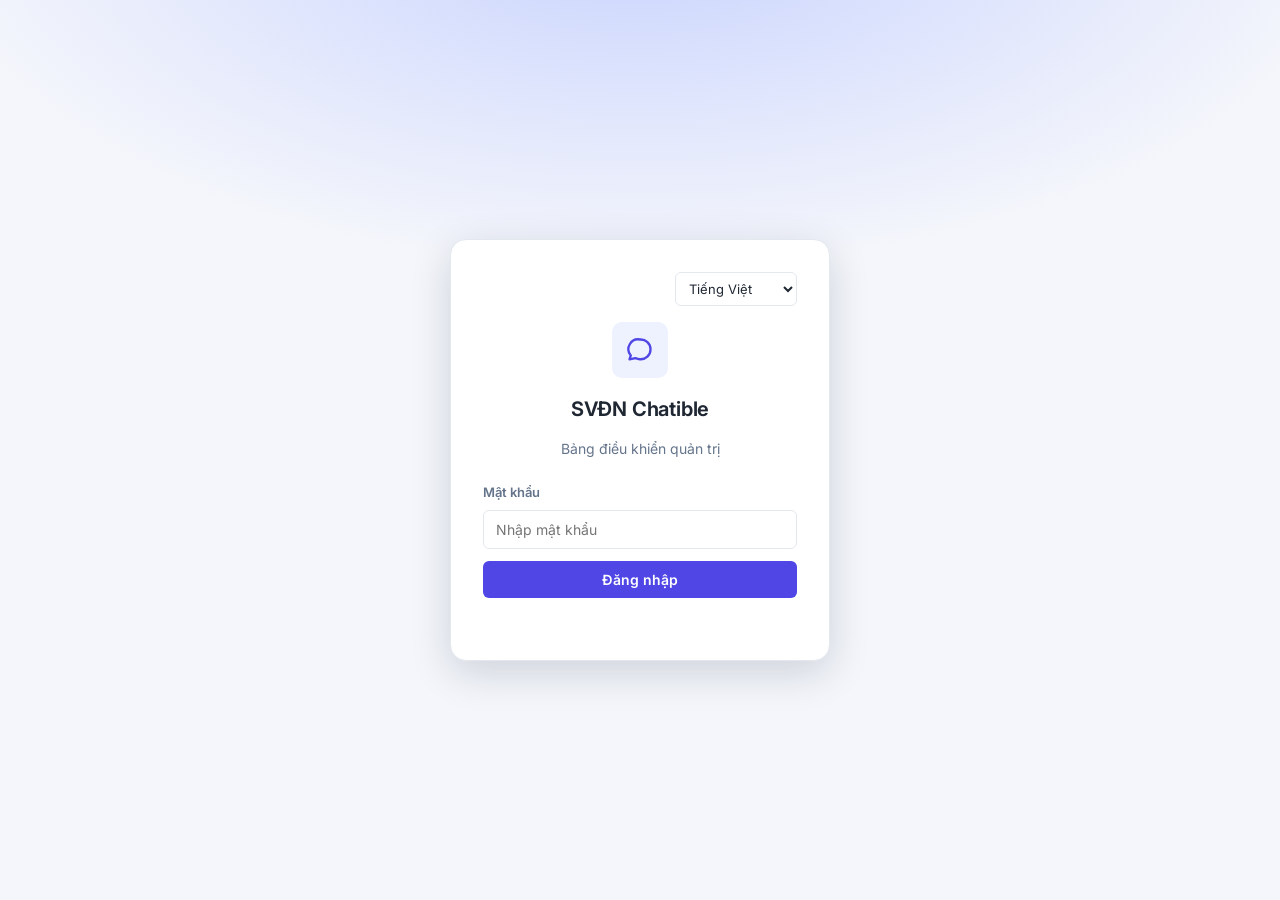
<file: index.html>
<!DOCTYPE html>
<html lang="vi">
  <head>
    <meta charset="UTF-8" />
    <meta name="viewport" content="width=device-width, initial-scale=1" />
    <title data-i18n="login.title">SVĐN Chatible — Đăng nhập</title>
    <link rel="preconnect" href="https://fonts.googleapis.com" />
    <link
      href="https://fonts.googleapis.com/css2?family=Inter:wght@400;500;600;700&display=swap"
      rel="stylesheet"
    />
    <link href="/css/app.css" rel="stylesheet" />
  </head>
  <body>
    <div class="login">
      <div class="login__card">
        <div class="login__logo">
          <svg viewBox="0 0 24 24" width="28" height="28" fill="none" stroke="currentColor"
            stroke-width="2" stroke-linecap="round" stroke-linejoin="round">
            <path d="M21 11.5a8.4 8.4 0 0 1-9 8.4 9 9 0 0 1-4-1L3 20l1.1-3.3A8.4 8.4 0 0 1 12 3a8.4 8.4 0 0 1 9 8.5z" />
          </svg>
        </div>
        <h1 class="login__title">SVĐN Chatible</h1>
        <p class="login__subtitle" data-i18n="login.subtitle">Bảng điều khiển quản trị</p>

        <form class="login__form" id="login-form">
          <div class="field">
            <label for="pwd" data-i18n="login.password">Mật khẩu</label>
            <input class="input" type="password" id="pwd" placeholder="Nhập mật khẩu" data-i18n-placeholder="login.passwordPlaceholder" autocomplete="current-password" />
          </div>
          <button class="btn btn--block" type="submit" id="login-button" data-i18n="login.submit">Đăng nhập</button>
          <div class="login__error" id="login-error"></div>
        </form>
      </div>
    </div>

    <script src="/js/crypto-js.min.js"></script>
    <script type="module" src="/js/login.js"></script>
  </body>
</html>
</file>
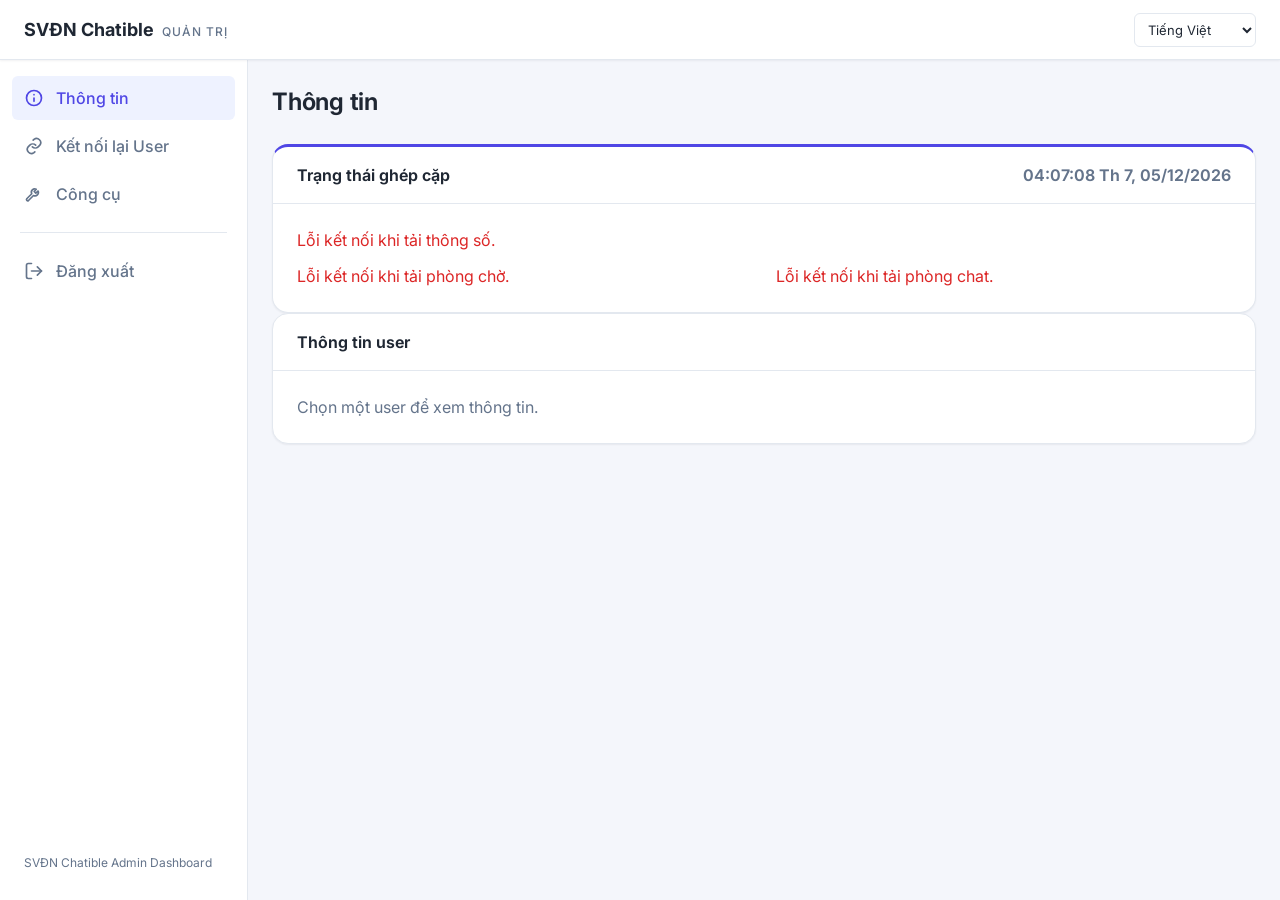
<file: admin.html>
<!DOCTYPE html>
<html lang="vi">
  <head>
    <meta charset="utf-8" />
    <meta name="viewport" content="width=device-width, initial-scale=1" />
    <title data-i18n="admin.title">SVĐN Chatible — Thông tin</title>
    <link rel="preconnect" href="https://fonts.googleapis.com" />
    <link
      href="https://fonts.googleapis.com/css2?family=Inter:wght@400;500;600;700&display=swap"
      rel="stylesheet"
    />
    <link href="/css/app.css" rel="stylesheet" />
  </head>
  <body>
    <div class="app" id="app">
      <main class="main">
        <div class="main__inner">
          <h1 class="page-title" data-i18n="admin.heading">Thông tin</h1>

          <div class="card card--accent">
            <div class="card__header">
              <span data-i18n="matching.status">Trạng thái ghép cặp</span>
              <span class="muted" id="refresh-time"></span>
            </div>
            <div class="card__body">
              <div id="stats"></div>
              <div class="grid grid--2">
                <div id="waitroom"></div>
                <div id="chatroom"></div>
              </div>
            </div>
          </div>

          <div class="card">
            <div class="card__header" data-i18n="user.info">Thông tin user</div>
            <div class="card__body">
              <div id="userinfo"><div class="muted" data-i18n="user.select">Chọn một user để xem thông tin.</div></div>
            </div>
          </div>
        </div>
      </main>
    </div>

    <script type="module" src="/js/admin.js"></script>
  </body>
</html>
</file>
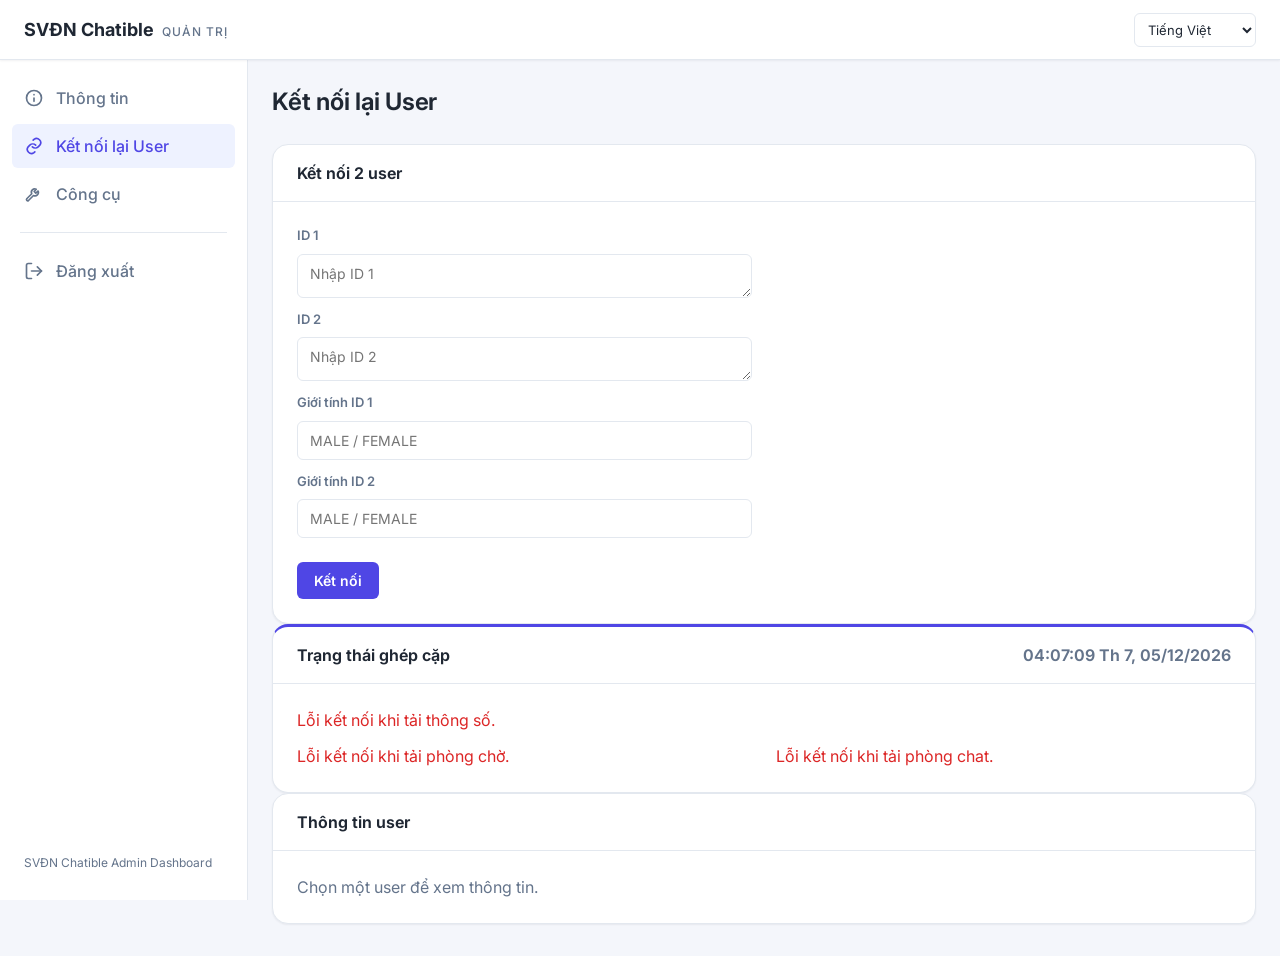
<file: connect.html>
<!DOCTYPE html>
<html lang="vi">
  <head>
    <meta charset="utf-8" />
    <meta name="viewport" content="width=device-width, initial-scale=1" />
    <title data-i18n="connect.title">SVĐN Chatible — Kết nối lại User</title>
    <link rel="preconnect" href="https://fonts.googleapis.com" />
    <link
      href="https://fonts.googleapis.com/css2?family=Inter:wght@400;500;600;700&display=swap"
      rel="stylesheet"
    />
    <link href="/css/app.css" rel="stylesheet" />
  </head>
  <body>
    <div class="app" id="app">
      <main class="main">
        <div class="main__inner">
          <h1 class="page-title" data-i18n="connect.heading">Kết nối lại User</h1>

          <div class="card">
            <div class="card__header" data-i18n="connect.cardTitle">Kết nối 2 user</div>
            <div class="card__body">
              <div class="grid grid--2">
                <div>
                  <div class="field">
                    <label for="id1" data-i18n="connect.id1">ID 1</label>
                    <textarea class="input" id="id1" rows="1" placeholder="Nhập ID 1" data-i18n-placeholder="connect.id1Placeholder"></textarea>
                  </div>
                  <div class="field">
                    <label for="id2" data-i18n="connect.id2">ID 2</label>
                    <textarea class="input" id="id2" rows="1" placeholder="Nhập ID 2" data-i18n-placeholder="connect.id2Placeholder"></textarea>
                  </div>
                  <div class="field">
                    <label for="gender1" data-i18n="connect.gender1">Giới tính ID 1</label>
                    <input class="input" id="gender1" placeholder="MALE / FEMALE" />
                  </div>
                  <div class="field">
                    <label for="gender2" data-i18n="connect.gender2">Giới tính ID 2</label>
                    <input class="input" id="gender2" placeholder="MALE / FEMALE" />
                  </div>
                  <br />
                  <button class="btn" id="connect-btn" data-i18n="connect.submit">Kết nối</button>
                </div>
                <div id="connect-status"></div>
              </div>
            </div>
          </div>

          <div class="card card--accent">
            <div class="card__header">
              <span data-i18n="matching.status">Trạng thái ghép cặp</span>
              <span class="muted" id="refresh-time"></span>
            </div>
            <div class="card__body">
              <div id="stats"></div>
              <div class="grid grid--2">
                <div id="waitroom"></div>
                <div id="chatroom"></div>
              </div>
            </div>
          </div>

          <div class="card">
            <div class="card__header" data-i18n="user.info">Thông tin user</div>
            <div class="card__body">
              <div id="userinfo"><div class="muted" data-i18n="user.select">Chọn một user để xem thông tin.</div></div>
            </div>
          </div>
        </div>
      </main>
    </div>

    <script type="module" src="/js/connect.js"></script>
  </body>
</html>
</file>
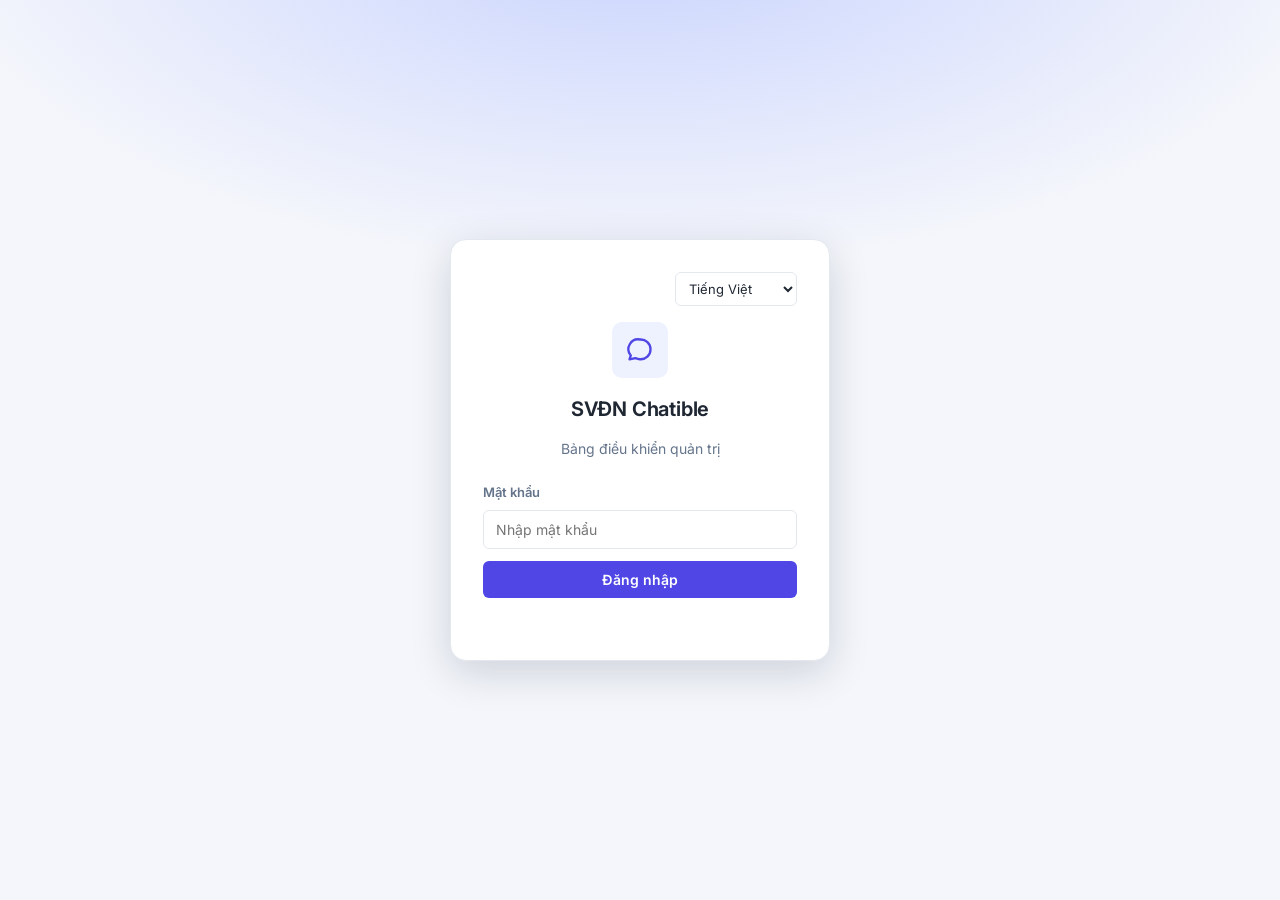
<file: logout.html>
<!DOCTYPE html>
<html lang="vi">
  <head>
    <meta charset="utf-8" />
    <meta name="viewport" content="width=device-width, initial-scale=1" />
    <title>SVĐN Chatible — Đăng xuất</title>
  </head>
  <body>
    <script type="module">
      import { redirectToLogin } from '/js/session.js';
      redirectToLogin();
    </script>
  </body>
</html>
</file>
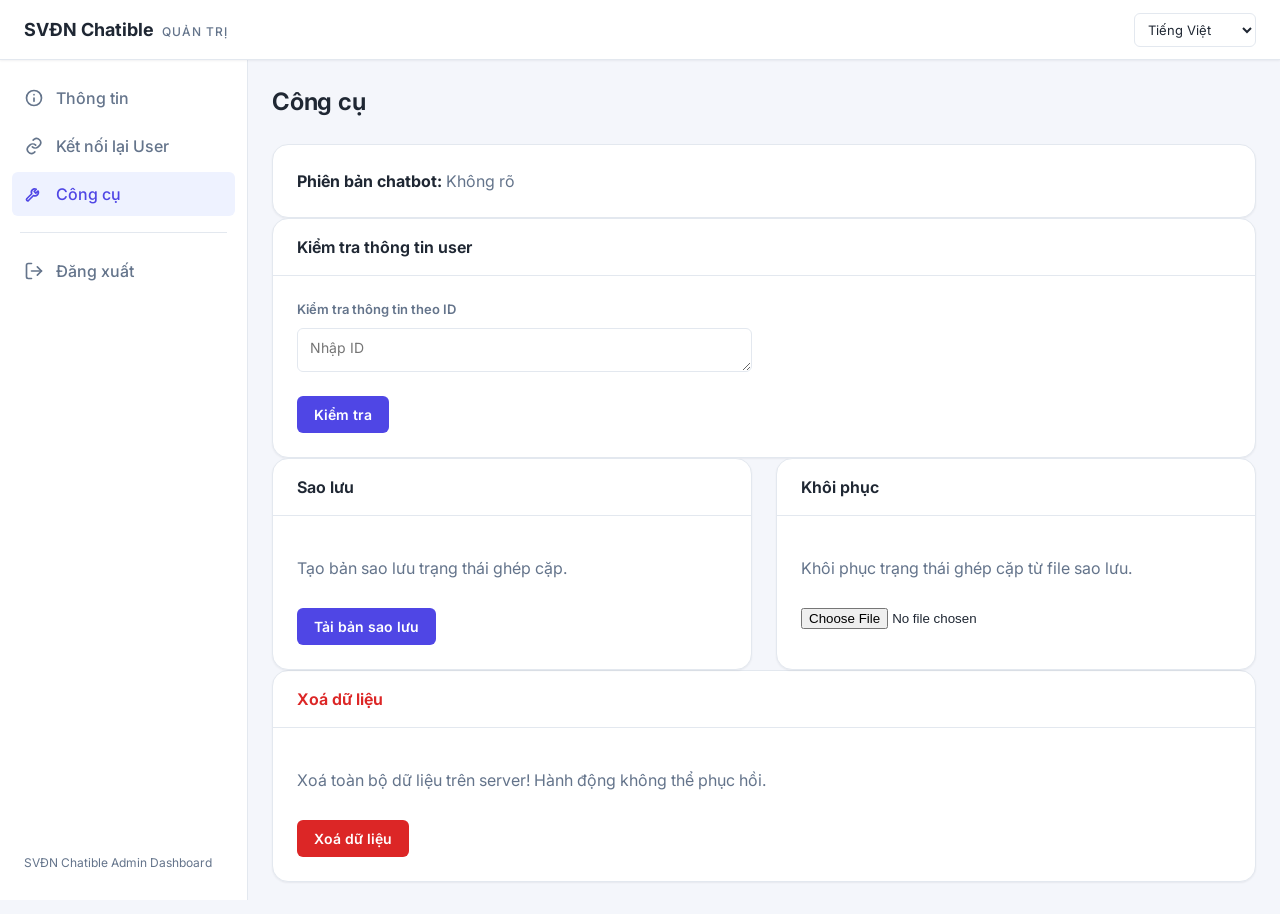
<file: utils.html>
<!DOCTYPE html>
<html lang="vi">
  <head>
    <meta charset="utf-8" />
    <meta name="viewport" content="width=device-width, initial-scale=1" />
    <title data-i18n="tools.title">SVĐN Chatible — Công cụ</title>
    <link rel="preconnect" href="https://fonts.googleapis.com" />
    <link
      href="https://fonts.googleapis.com/css2?family=Inter:wght@400;500;600;700&display=swap"
      rel="stylesheet"
    />
    <link href="/css/app.css" rel="stylesheet" />
  </head>
  <body>
    <div class="app" id="app">
      <main class="main">
        <div class="main__inner">
          <h1 class="page-title" data-i18n="tools.heading">Công cụ</h1>

          <div class="card">
            <div class="card__body">
              <b data-i18n="tools.version">Phiên bản chatbot:</b> <span id="version" class="muted">…</span>
            </div>
          </div>

          <div class="card">
            <div class="card__header" data-i18n="tools.checkTitle">Kiểm tra thông tin user</div>
            <div class="card__body">
              <div class="grid grid--2">
                <div>
                  <div class="field">
                    <label for="tool-id" data-i18n="tools.checkLabel">Kiểm tra thông tin theo ID</label>
                    <textarea class="input" id="tool-id" rows="1" placeholder="Nhập ID" data-i18n-placeholder="tools.idPlaceholder"></textarea>
                  </div>
                  <br />
                  <button class="btn" id="check-btn" data-i18n="tools.check">Kiểm tra</button>
                </div>
                <div id="tool-info"></div>
              </div>
            </div>
          </div>

          <div class="grid grid--2">
            <div class="card">
              <div class="card__header" data-i18n="tools.backup">Sao lưu</div>
              <div class="card__body">
                <p class="muted" data-i18n="tools.backupDescription">Tạo bản sao lưu trạng thái ghép cặp.</p>
                <button class="btn" id="backup-btn" data-i18n="tools.download">Tải bản sao lưu</button>
              </div>
            </div>

            <div class="card">
              <div class="card__header" data-i18n="tools.restore">Khôi phục</div>
              <div class="card__body">
                <p class="muted" data-i18n="tools.restoreDescription">Khôi phục trạng thái ghép cặp từ file sao lưu.</p>
                <input type="file" id="fileToLoad" accept="application/json" />
                <div id="restore-status"></div>
              </div>
            </div>
          </div>

          <div class="card">
            <div class="card__header card__header--danger" data-i18n="tools.delete">Xoá dữ liệu</div>
            <div class="card__body">
              <p class="muted" data-i18n="tools.deleteDescription">Xoá toàn bộ dữ liệu trên server! Hành động không thể phục hồi.</p>
              <button class="btn btn--danger" id="reset-btn" data-i18n="tools.delete">Xoá dữ liệu</button>
            </div>
          </div>
        </div>
      </main>
    </div>

    <script type="module" src="/js/tools.js"></script>
  </body>
</html>
</file>
<file: css/app.css>
/* ============================================================
   SVĐN Chatible Admin — modern stylesheet
   Replaces Bootstrap 3 + Lumino template. No framework, no build.
   ============================================================ */

/* ---------- Design tokens ---------- */
:root {
  --color-bg: #f4f6fb;
  --color-surface: #ffffff;
  --color-surface-muted: #f8fafc;
  --color-border: #e3e8ef;
  --color-text: #1f2733;
  --color-text-muted: #64748b;

  --color-primary: #4f46e5;
  --color-primary-hover: #4338ca;
  --color-primary-soft: #eef2ff;

  --color-success: #16a34a;
  --color-success-soft: #ecfdf3;
  --color-danger: #dc2626;
  --color-danger-hover: #b91c1c;
  --color-danger-soft: #fef2f2;
  --color-warning: #d97706;

  --space-1: 4px;
  --space-2: 8px;
  --space-3: 12px;
  --space-4: 16px;
  --space-5: 24px;
  --space-6: 32px;

  --radius-sm: 6px;
  --radius: 10px;
  --radius-lg: 16px;

  --shadow-sm: 0 1px 2px rgba(15, 23, 42, 0.06);
  --shadow: 0 4px 16px rgba(15, 23, 42, 0.08);
  --shadow-lg: 0 12px 40px rgba(15, 23, 42, 0.16);

  --sidebar-w: 248px;
  --topbar-h: 60px;

  --font: 'Inter', system-ui, -apple-system, 'Segoe UI', Roboto, 'Helvetica Neue',
    Arial, 'Noto Sans', sans-serif;
}

/* ---------- Reset ---------- */
*,
*::before,
*::after {
  box-sizing: border-box;
}

html,
body {
  margin: 0;
  padding: 0;
}

body {
  font-family: var(--font);
  background: var(--color-bg);
  color: var(--color-text);
  line-height: 1.5;
  -webkit-font-smoothing: antialiased;
}

a {
  color: var(--color-primary);
  text-decoration: none;
  cursor: pointer;
}
a:hover {
  text-decoration: underline;
}

h1,
h2,
h3 {
  margin: 0;
  font-weight: 650;
  letter-spacing: -0.01em;
}

img {
  max-width: 100%;
}

/* ============================================================
   App shell: topbar + sidebar + main
   ============================================================ */
.app {
  min-height: 100vh;
}

.topbar {
  position: fixed;
  top: 0;
  left: 0;
  right: 0;
  height: var(--topbar-h);
  z-index: 30;
  display: flex;
  align-items: center;
  gap: var(--space-3);
  padding: 0 var(--space-5);
  background: var(--color-surface);
  border-bottom: 1px solid var(--color-border);
  box-shadow: var(--shadow-sm);
}

.topbar__brand {
  display: flex;
  align-items: baseline;
  gap: var(--space-2);
  font-weight: 700;
  font-size: 18px;
  color: var(--color-text);
}
.topbar__brand small {
  font-size: 12px;
  font-weight: 500;
  color: var(--color-text-muted);
  text-transform: uppercase;
  letter-spacing: 0.08em;
}
.language-selector {
  margin-left: auto;
  min-height: 34px;
  padding: 5px 28px 5px 9px;
  border: 1px solid var(--color-border);
  border-radius: var(--radius-sm);
  background: var(--color-surface);
  color: var(--color-text);
  font: inherit;
  font-size: 13px;
  cursor: pointer;
}
.login__card > .language-selector {
  display: block;
  margin: 0 0 var(--space-4) auto;
}

.topbar__toggle {
  display: none;
  width: 40px;
  height: 40px;
  border: 1px solid var(--color-border);
  background: var(--color-surface);
  border-radius: var(--radius-sm);
  cursor: pointer;
  align-items: center;
  justify-content: center;
  color: var(--color-text);
}

.sidebar {
  position: fixed;
  top: var(--topbar-h);
  bottom: 0;
  left: 0;
  width: var(--sidebar-w);
  z-index: 20;
  background: var(--color-surface);
  border-right: 1px solid var(--color-border);
  display: flex;
  flex-direction: column;
  padding: var(--space-4) var(--space-3);
  overflow-y: auto;
}

.nav {
  list-style: none;
  margin: 0;
  padding: 0;
  display: flex;
  flex-direction: column;
  gap: var(--space-1);
}

.nav__item a {
  display: flex;
  align-items: center;
  gap: var(--space-3);
  padding: 10px var(--space-3);
  border-radius: var(--radius-sm);
  color: var(--color-text-muted);
  font-weight: 500;
  transition: background 0.15s, color 0.15s;
}
.nav__item a:hover {
  background: var(--color-surface-muted);
  color: var(--color-text);
  text-decoration: none;
}
.nav__item--active a {
  background: var(--color-primary-soft);
  color: var(--color-primary);
}
.nav__item--danger a:hover {
  background: var(--color-danger-soft);
  color: var(--color-danger);
}
.nav__icon {
  width: 20px;
  height: 20px;
  flex: 0 0 20px;
}
.nav__divider {
  height: 1px;
  background: var(--color-border);
  margin: var(--space-3) var(--space-2);
}

.sidebar__footer {
  margin-top: auto;
  padding: var(--space-3);
  font-size: 12px;
  color: var(--color-text-muted);
}

.main {
  padding: calc(var(--topbar-h) + var(--space-5)) var(--space-5) var(--space-6);
  margin-left: var(--sidebar-w);
}
.main__inner {
  max-width: 1100px;
  margin: 0 auto;
}
.page-title {
  font-size: 24px;
  margin-bottom: var(--space-5);
}

/* Sidebar backdrop on mobile */
.backdrop {
  display: none;
  position: fixed;
  inset: 0;
  z-index: 15;
  background: rgba(15, 23, 42, 0.4);
}

/* ============================================================
   Cards / panels
   ============================================================ */
.grid {
  display: grid;
  gap: var(--space-5);
}
.grid--2 {
  grid-template-columns: repeat(2, minmax(0, 1fr));
}

.card {
  background: var(--color-surface);
  border: 1px solid var(--color-border);
  border-radius: var(--radius-lg);
  box-shadow: var(--shadow-sm);
  overflow: hidden;
}
.card__header {
  padding: var(--space-4) var(--space-5);
  border-bottom: 1px solid var(--color-border);
  font-weight: 650;
  display: flex;
  align-items: center;
  justify-content: space-between;
  gap: var(--space-3);
}
.card__header--danger {
  color: var(--color-danger);
}
.card__body {
  padding: var(--space-5);
}
.card__body > * + * {
  margin-top: var(--space-3);
}
.card--accent {
  border-top: 3px solid var(--color-primary);
}

.muted {
  color: var(--color-text-muted);
}
.text-danger {
  color: var(--color-danger);
}
.text-success {
  color: var(--color-success);
}

/* ============================================================
   Buttons
   ============================================================ */
.btn {
  display: inline-flex;
  align-items: center;
  justify-content: center;
  gap: var(--space-2);
  padding: 9px 16px;
  border: 1px solid transparent;
  border-radius: var(--radius-sm);
  background: var(--color-primary);
  color: #fff;
  font-family: inherit;
  font-size: 14px;
  font-weight: 600;
  cursor: pointer;
  transition: background 0.15s, border-color 0.15s, opacity 0.15s;
}
.btn:hover {
  background: var(--color-primary-hover);
  text-decoration: none;
}
.btn:disabled {
  opacity: 0.6;
  cursor: not-allowed;
}
.btn--danger {
  background: var(--color-danger);
}
.btn--danger:hover {
  background: var(--color-danger-hover);
}
.btn--ghost {
  background: var(--color-surface);
  border-color: var(--color-border);
  color: var(--color-text);
}
.btn--ghost:hover {
  background: var(--color-surface-muted);
}
.btn--block {
  width: 100%;
}
.btn--sm {
  padding: 6px 12px;
  font-size: 13px;
}

/* ============================================================
   Forms
   ============================================================ */
.field {
  display: flex;
  flex-direction: column;
  gap: var(--space-2);
}
.field + .field {
  margin-top: var(--space-3);
}
.field label {
  font-size: 13px;
  font-weight: 600;
  color: var(--color-text-muted);
}
.input,
textarea.input {
  width: 100%;
  padding: 10px 12px;
  border: 1px solid var(--color-border);
  border-radius: var(--radius-sm);
  background: var(--color-surface);
  color: var(--color-text);
  font-family: inherit;
  font-size: 14px;
  transition: border-color 0.15s, box-shadow 0.15s;
}
.input:focus,
textarea.input:focus {
  outline: none;
  border-color: var(--color-primary);
  box-shadow: 0 0 0 3px var(--color-primary-soft);
}
textarea.input {
  resize: vertical;
  min-height: 44px;
}

/* ============================================================
   Stat bar, badges, user lists
   ============================================================ */
.statbar {
  display: flex;
  flex-wrap: wrap;
  gap: var(--space-4);
  padding: var(--space-3) var(--space-4);
  background: var(--color-surface-muted);
  border-radius: var(--radius);
  font-size: 14px;
}
.statbar b {
  color: var(--color-text);
}

.badge {
  display: inline-flex;
  align-items: center;
  padding: 2px 10px;
  border-radius: 999px;
  font-size: 12px;
  font-weight: 600;
  background: var(--color-surface-muted);
  color: var(--color-text-muted);
}
.badge--male {
  background: #eff6ff;
  color: #2563eb;
}
.badge--female {
  background: #fdf2f8;
  color: #db2777;
}

.section-label {
  font-size: 13px;
  font-weight: 700;
  text-transform: uppercase;
  letter-spacing: 0.05em;
  color: var(--color-text-muted);
  margin: var(--space-4) 0 var(--space-2);
}

/* Wait room: chips */
.chips {
  display: flex;
  flex-wrap: wrap;
  gap: var(--space-2);
}
.chip {
  display: inline-flex;
  flex-direction: column;
  align-items: flex-start;
  gap: 2px;
  padding: 8px 12px;
  border: 1px solid var(--color-border);
  border-radius: var(--radius-sm);
  background: var(--color-surface);
  cursor: pointer;
  font-size: 13px;
  color: var(--color-text);
  transition: border-color 0.15s, background 0.15s;
}
.chip:hover {
  border-color: var(--color-primary);
  background: var(--color-primary-soft);
}
.chip small {
  color: var(--color-text-muted);
}

/* Chat room: pair rows */
.pairs {
  display: flex;
  flex-direction: column;
}
.pair {
  display: flex;
  align-items: center;
  gap: var(--space-2);
  padding: 8px 0;
  border-bottom: 1px solid var(--color-border);
  font-size: 14px;
  flex-wrap: wrap;
}
.pair:last-child {
  border-bottom: none;
}
.pair .user-link {
  font-family: ui-monospace, 'SFMono-Regular', Menlo, monospace;
  font-size: 13px;
}
.pair__time {
  margin-left: auto;
  font-size: 12px;
  color: var(--color-text-muted);
}

/* User info card */
.userinfo {
  display: flex;
  gap: var(--space-4);
  align-items: flex-start;
}
.userinfo img {
  width: 88px;
  height: 88px;
  border-radius: var(--radius);
  object-fit: cover;
  background: var(--color-surface-muted);
}
.userinfo__id {
  font-family: ui-monospace, 'SFMono-Regular', Menlo, monospace;
  font-size: 13px;
  word-break: break-all;
}

/* ============================================================
   Login page
   ============================================================ */
.login {
  min-height: 100vh;
  display: flex;
  align-items: center;
  justify-content: center;
  padding: var(--space-5);
  background: radial-gradient(1200px 600px at 50% -10%, #c7d2fe 0%, var(--color-bg) 60%);
}
.login__card {
  width: 100%;
  max-width: 380px;
  background: var(--color-surface);
  border: 1px solid var(--color-border);
  border-radius: var(--radius-lg);
  box-shadow: var(--shadow-lg);
  padding: var(--space-6);
  text-align: center;
}
.login__logo {
  width: 56px;
  height: 56px;
  margin: 0 auto var(--space-4);
  display: flex;
  align-items: center;
  justify-content: center;
  border-radius: var(--radius);
  background: var(--color-primary-soft);
  color: var(--color-primary);
}
.login__title {
  font-size: 20px;
  margin-bottom: var(--space-1);
}
.login__subtitle {
  color: var(--color-text-muted);
  font-size: 14px;
  margin-bottom: var(--space-5);
}
.login__form {
  display: flex;
  flex-direction: column;
  gap: var(--space-3);
  text-align: left;
}
.login__error {
  color: var(--color-danger);
  font-size: 13px;
  min-height: 18px;
  text-align: center;
}

/* ============================================================
   Utilities
   ============================================================ */
.spinner {
  display: inline-block;
  width: 16px;
  height: 16px;
  border: 2px solid currentColor;
  border-right-color: transparent;
  border-radius: 50%;
  animation: spin 0.6s linear infinite;
  vertical-align: -2px;
}
@keyframes spin {
  to {
    transform: rotate(360deg);
  }
}

.hidden {
  display: none !important;
}

/* ============================================================
   Responsive
   ============================================================ */
@media (max-width: 900px) {
  .grid--2 {
    grid-template-columns: 1fr;
  }
}

@media (max-width: 768px) {
  .topbar__toggle {
    display: inline-flex;
  }
  .sidebar {
    transform: translateX(-100%);
    transition: transform 0.2s ease;
    box-shadow: var(--shadow-lg);
  }
  .app.sidebar-open .sidebar {
    transform: translateX(0);
  }
  .app.sidebar-open .backdrop {
    display: block;
  }
  .main {
    margin-left: 0;
  }
}
</file>
